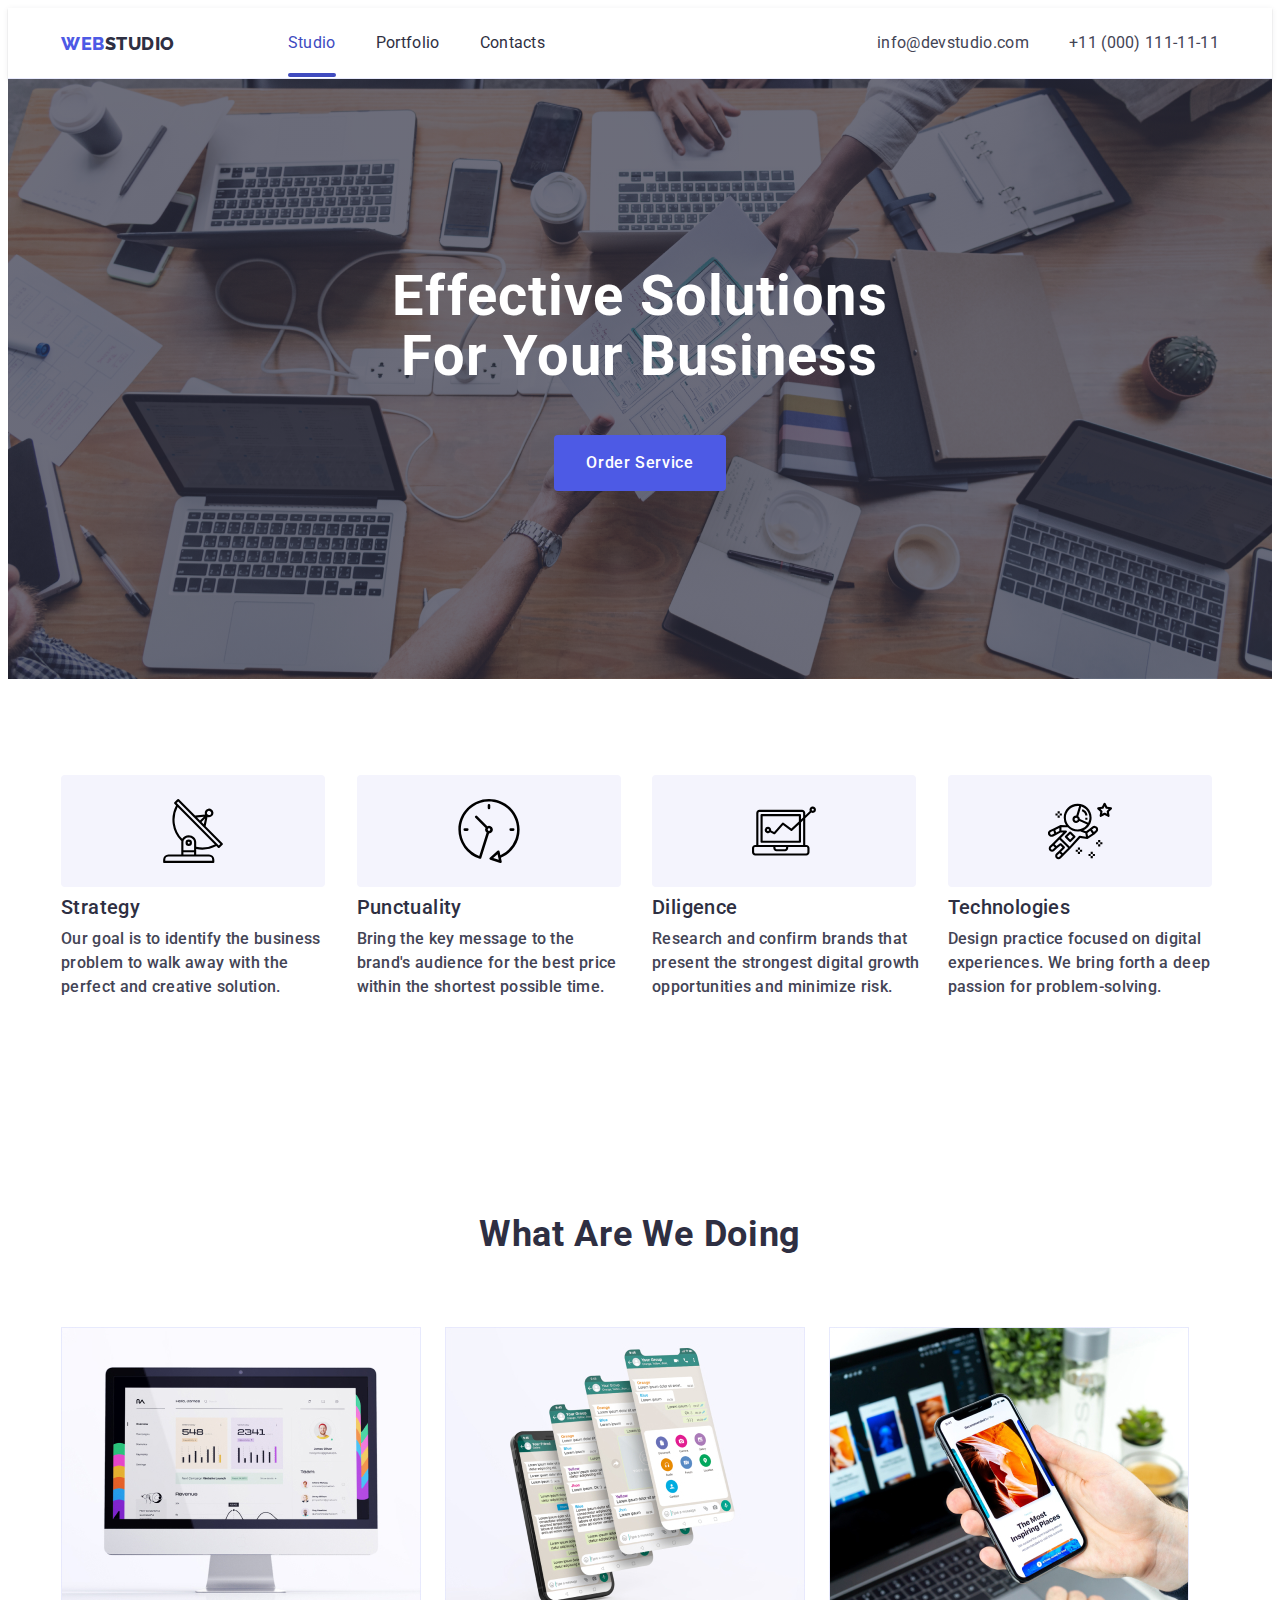
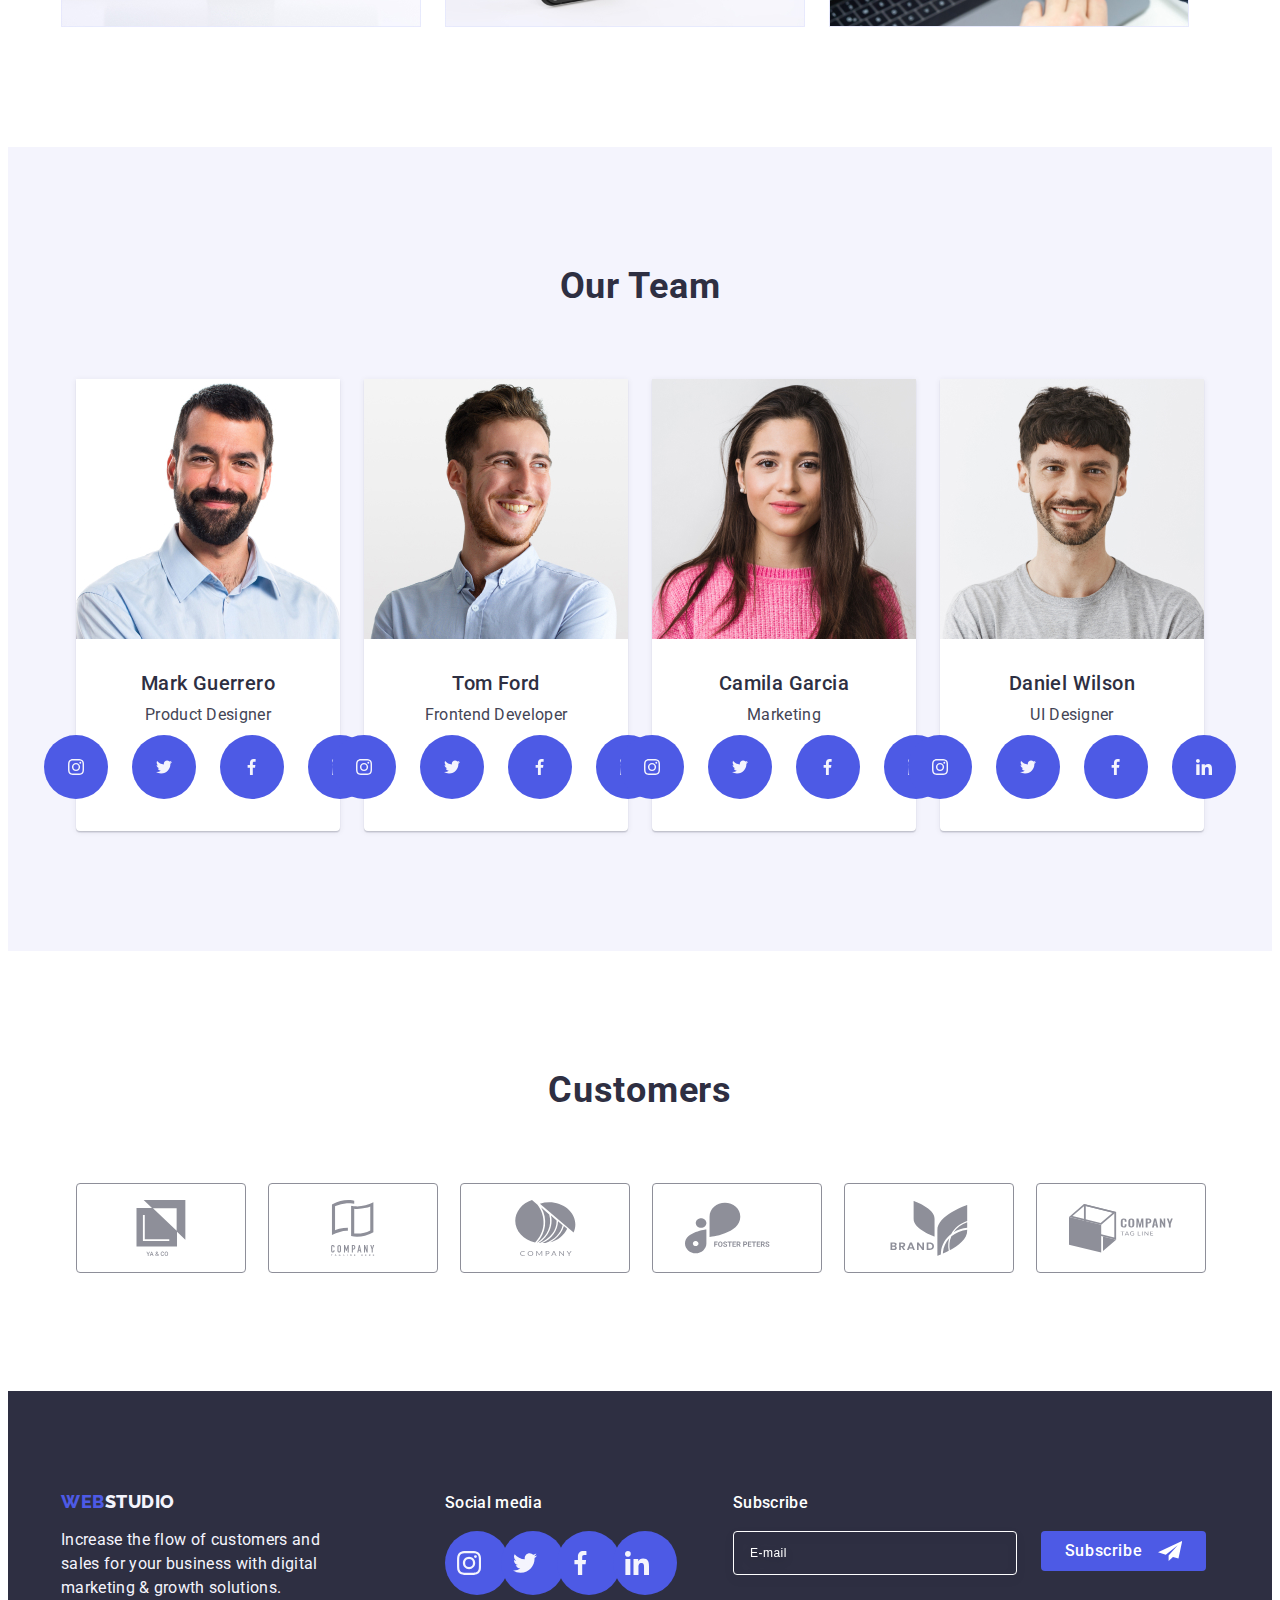
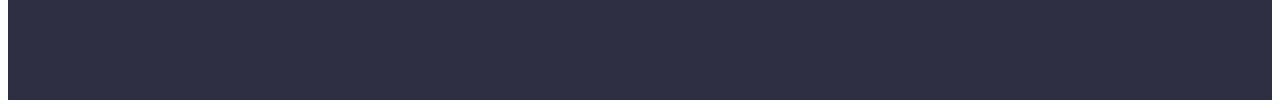
<file: index.html>
<!DOCTYPE html>
<html lang="en">
  <head>
    <meta charset="UTF-8" />
    <meta http-equiv="X-UA-Compatible" content="IE=edge" />
    <meta name="viewport" content="width=device-width, initial-scale=1.0" />
    <link rel="preconnect" href="https://fonts.googleapis.com" />
    <link rel="preconnect" href="https://fonts.gstatic.com" crossorigin />
    <link
      href="https://fonts.googleapis.com/css2?family=Raleway:wght@800&family=Roboto:wght@400;500;700;900&display=swap"
      rel="stylesheet"
    />
    <title>WebStudio</title>
    <link
      rel="stylesheet"
      href="https://cdnjs.cloudflare.com/ajax/libs/modern-normalize/2.0.0/modern-normalize.min.css"
      integrity="sha512-4xo8blKMVCiXpTaLzQSLSw3KFOVPWhm/TRtuPVc4WG6kUgjH6J03IBuG7JZPkcWMxJ5huwaBpOpnwYElP/m6wg=="
      crossorigin="anonymous"
      referrerpolicy="no-referrer"
    />
    <link rel="stylesheet" href="./css/styles.css" />
    <link rel="stylesheet" href="./css/media.css" />
  </head>
  <body>
    <header class="header">
      <div class="container header-container">
        <nav class="header-navig list">
          <a class="header-logo link" href="./index.html"
            >Web<span class="logo-part link">Studio</span></a
          >

          <ul class="header-menu list">
            <li class="header-menu-item">
              <a class="header-menu-link current link" href="./index.html"
                >Studio</a
              >
            </li>
            <li class="header-menu-item">
              <a class="header-menu-link link" href="./portfolio.html"
                >Portfolio</a
              >
            </li>
            <li class="header-menu-item">
              <a class="header-menu-link link" href="">Contacts</a>
            </li>
          </ul>
        </nav>
        <address class="header-address">
          <ul class="address-list list">
            <li class="address-link">
              <a
                class="header-address-link link"
                href="mailto:info@devstudio.com"
                >info@devstudio.com</a
              >
            </li>
            <li class="address-link">
              <a class="header-address-link link" href="tel:+110001111111"
                >+11 (000) 111-11-11</a
              >
            </li>
          </ul>
        </address>
        <button
          type="button"
          class="mobile-menu-open js-open-menu"
          aria-expanded="false"
          aria-controls="mobile-menu"
        >
          <svg class="mobile-menu-icon" width="32" height="22">
            <use href="./images/icons.svg#icon-Vector-4-1"></use>
          </svg>
        </button>
      </div>
      <!---------MOBILE-MENU---------------------------->
      <div class="mobile-menu-container js-menu-container" id="mobile-menu">
        <div class="mobile-menu-studio">
          <button class="mobile-menu-close js-close-menu">
            <svg width="8" height="8">
              <use href="./images/icons.svg#icon-close-black-18dp-2-1"></use>
            </svg>
          </button>

          <ul class="mobile-menu list">
            <li class="mobile-menu-item">
              <a class="link mobile-menu-link mob-current" href="./index.html"
                >Studio</a
              >
            </li>
            <li class="mobile-menu-item">
              <a class="link mobile-menu-link" href="./portfolio.html"
                >Portfolio</a
              >
            </li>

            <li class="mobile-menu-item">
              <a class="link mobile-menu-link" href="">Contacts</a>
            </li>
          </ul>
        </div>
        <ul class="mobile-menu mobile-menu-contakt list">
          <li>
            <a
              class="mobile-menu-tel mobile-contakt link"
              href="tel:+110001111111"
              >+11 (000) 111-11-11</a
            >
          </li>
          <li>
            <a
              class="mobile-menu-mail mobile-contakt link"
              href="mailto:info@devstudio.com"
              >info@devstudio.com</a
            >
          </li>
        </ul>

        <ul class="mobile-menu mobile-soc list">
          <li>
            <a
              class="icons-link mobile-soc-ikon link"
              href=""
              aria-label="instagram"
              target="_blank"
              rel="noopener noreferrer"
              ><svg class="container-icon" width="24" height="24">
                <use href="./images/icons.svg#icon-instagram"></use>
              </svg>
            </a>
          </li>
          <li>
            <a
              class="icons-link link"
              href=""
              aria-label="twitter"
              target="_blank"
              rel="noopener noreferrer"
            >
              <svg class="container-icon" width="24" height="24">
                <use href="./images/icons.svg#icon-twitter"></use>
              </svg>
            </a>
          </li>
          <li>
            <a
              class="icons-link link"
              href=""
              aria-label="facebook"
              target="_blank"
              rel="noopener noreferrer"
              ><svg class="container-icon" width="24" height="24">
                <use href="./images/icons.svg#icon-Vector"></use>
              </svg>
            </a>
          </li>
          <li>
            <a
              class="icons-link link"
              href=""
              aria-label="linkedln"
              target="_blank"
              rel="noopener noreferrer"
              ><svg class="container-icon" width="24" height="24">
                <use href="./images/icons.svg#icon-linkedin"></use>
              </svg>
            </a>
          </li>
        </ul>
      </div>
    </header>
    <main>
      <section class="hero">
        <div class="container hero-container">
          <h1 class="hero-title">Effective Solutions for Your Business</h1>
          <button type="button" class="hero-btn" data-modal-open>
            Order Service
          </button>
        </div>
      </section>
      <section class="service">
        <div class="container service-container">
          <h2 class="visually-hidden">service</h2>
          <ul class="service-list list">
            <li class="service-item">
              <div class="service-item-icons">
                <svg class="service-icons-images" width="64" height="64">
                  <use href="./images/icons.svg#icon-antenna-1"></use>
                </svg>
              </div>
              <h3 class="service-name">Strategy</h3>
              <p class="service-item-text">
                Our goal is to identify the business problem to walk away with
                the perfect and creative solution.
              </p>
            </li>
            <li class="service-item">
              <div class="service-item-icons">
                <svg class="service-icons-images" width="64" height="64">
                  <use href="./images/icons.svg#icon-clock-1"></use>
                </svg>
              </div>
              <h3 class="service-name">Punctuality</h3>
              <p class="service-item-text">
                Bring the key message to the brand's audience for the best price
                within the shortest possible time.
              </p>
            </li>
            <li class="service-item">
              <div class="service-item-icons">
                <svg class="service-icons-images" width="64" height="64">
                  <use href="./images/icons.svg#icon-Vector-2"></use>
                </svg>
              </div>
              <h3 class="service-name">Diligence</h3>
              <p class="service-item-text">
                Research and confirm brands that present the strongest digital
                growth opportunities and minimize risk.
              </p>
            </li>
            <li class="service-item">
              <div class="service-item-icons">
                <svg class="service-icons-images" width="64" height="64">
                  <use href="./images/icons.svg#icon-astronaut-1"></use>
                </svg>
              </div>
              <h3 class="service-name">Technologies</h3>
              <p class="service-item-text">
                Design practice focused on digital experiences. We bring forth a
                deep passion for problem-solving.
              </p>
            </li>
          </ul>
        </div>
      </section>
      <section class="mesenger">
        <div class="container mesenger-container">
          <h2 class="mesenger-title">What are we doing</h2>
          <ul class="mesenger-list list">
            <li class="mesenger-list-item">
              <img
                src="./images/Rectangle71.jpg"
                alt="Desktop app img"
                width="360"
                height="300"
              />
            </li>
            <li class="mesenger-list-item">
              <img
                src="./images/img2.jpg"
                alt="Mesenger img"
                width="360"
                height="300"
              />
            </li>
            <li class="mesenger-list-item">
              <img
                src="./images/img3.jpg"
                alt="Mobile app img"
                width="360"
                height="300"
              />
            </li>
          </ul>
        </div>
      </section>
      <section class="people">
        <div class="container people-container">
          <h2 class="people-title">Our Team</h2>
          <ul class="people-list list">
            <li class="people-item">
              <img
                src="./images/img.jpg"
                alt="photo of Mark Guerrero"
                width="264"
              />
              <div class="container-img">
                <h3 class="people-name">Mark Guerrero</h3>
                <p class="people-text">Product Designer</p>
                <ul class="icons-list list">
                  <li class="icons-list-item">
                    <a href="" class="icons-link link"
                      ><svg class="container-icon" width="16" height="16">
                        <use href="./images/icons.svg#icon-instagram"></use>
                      </svg>
                    </a>
                  </li>
                  <li class="icons-list-item">
                    <a href="" class="icons-link link"
                      ><svg class="container-icon" width="16" height="16">
                        <use href="./images/icons.svg#icon-twitter"></use>
                      </svg>
                    </a>
                  </li>
                  <li class="icons-list-item">
                    <a href="" class="icons-link link"
                      ><svg class="container-icon" width="16" height="16">
                        <use href="./images/icons.svg#icon-Vector"></use>
                      </svg>
                    </a>
                  </li>
                  <li class="icons-list-item">
                    <a href="" class="icons-link link"
                      ><svg class="container-icon" width="16" height="16">
                        <use href="./images/icons.svg#icon-linkedin"></use>
                      </svg>
                    </a>
                  </li>
                </ul>
              </div>
            </li>
            <li class="people-item">
              <img
                src="./images/img22.jpg"
                alt="photo of Tom Ford"
                width="264"
              />
              <div class="container-img">
                <h3 class="people-name">Tom Ford</h3>
                <p class="people-text">Frontend Developer</p>
                <ul class="icons-list list">
                  <li class="icons-list-item">
                    <a href="" class="icons-link link"
                      ><svg class="container-icon" width="16" height="16">
                        <use href="./images/icons.svg#icon-instagram"></use>
                      </svg>
                    </a>
                  </li>
                  <li class="icons-list-item">
                    <a href="" class="icons-link link"
                      ><svg class="container-icon" width="16" height="16">
                        <use href="./images/icons.svg#icon-twitter"></use>
                      </svg>
                    </a>
                  </li>
                  <li class="icons-list-item">
                    <a href="" class="icons-link link"
                      ><svg class="container-icon" width="16" height="16">
                        <use href="./images/icons.svg#icon-Vector"></use>
                      </svg>
                    </a>
                  </li>
                  <li class="icons-list-item">
                    <a href="" class="icons-link link"
                      ><svg class="container-icon" width="16" height="16">
                        <use href="./images/icons.svg#icon-linkedin"></use>
                      </svg>
                    </a>
                  </li>
                </ul>
              </div>
            </li>
            <li class="people-item">
              <img
                src="./images/img23.jpg"
                alt="photo of Camila Garcia"
                width="264"
              />
              <div class="container-img">
                <h3 class="people-name">Camila Garcia</h3>
                <p class="people-text">Marketing</p>
                <ul class="icons-list list">
                  <li class="icons-list-item">
                    <a href="" class="icons-link link"
                      ><svg class="container-icon" width="16" height="16">
                        <use href="./images/icons.svg#icon-instagram"></use>
                      </svg>
                    </a>
                  </li>
                  <li class="icons-list-item">
                    <a href="" class="icons-link link"
                      ><svg class="container-icon" width="16" height="16">
                        <use href="./images/icons.svg#icon-twitter"></use>
                      </svg>
                    </a>
                  </li>
                  <li class="icons-list-item">
                    <a href="" class="icons-link link"
                      ><svg class="container-icon" width="16" height="16">
                        <use href="./images/icons.svg#icon-Vector"></use>
                      </svg>
                    </a>
                  </li>
                  <li class="icons-list-item">
                    <a href="" class="icons-link link"
                      ><svg class="container-icon" width="16" height="16">
                        <use href="./images/icons.svg#icon-linkedin"></use>
                      </svg>
                    </a>
                  </li>
                </ul>
              </div>
            </li>
            <li class="people-item">
              <img
                src="./images/img24.jpg"
                alt="photo of Daniel Wilson"
                width="264"
              />
              <div class="container-img">
                <h3 class="people-name">Daniel Wilson</h3>
                <p class="people-text">UI Designer</p>
                <ul class="icons-list list">
                  <li class="icons-list-item">
                    <a href="" class="icons-link link"
                      ><svg class="container-icon" width="16" height="16">
                        <use href="./images/icons.svg#icon-instagram"></use>
                      </svg>
                    </a>
                  </li>
                  <li class="icons-list-item">
                    <a href="" class="icons-link link"
                      ><svg class="container-icon" width="16" height="16">
                        <use href="./images/icons.svg#icon-twitter"></use>
                      </svg>
                    </a>
                  </li>
                  <li class="icons-list-item">
                    <a href="" class="icons-link link"
                      ><svg class="container-icon" width="16" height="16">
                        <use href="./images/icons.svg#icon-Vector"></use>
                      </svg>
                    </a>
                  </li>
                  <li class="icons-list-item">
                    <a href="" class="icons-link link"
                      ><svg class="container-icon" width="16" height="16">
                        <use href="./images/icons.svg#icon-linkedin"></use>
                      </svg>
                    </a>
                  </li>
                </ul>
              </div>
            </li>
          </ul>
        </div>
      </section>
      <section class="customers">
        <div class="container">
          <h2 class="customers-title">Customers</h2>
          <ul class="customers-list list">
            <li class="customers-item">
              <a class="customer-link" href="" target="_blank"
                ><svg class="customer-icon" width="104" height="56">
                  <use href="./images/icons.svg#icon-group"></use>
                </svg>
              </a>
            </li>
            <li class="customers-item">
              <a class="customer-link" href="" target="_blank"
                ><svg class="customer-icon" width="104" height="56">
                  <use href="./images/icons.svg#icon-group-2"></use>
                </svg>
              </a>
            </li>
            <li class="customers-item">
              <a class="customer-link" href="" target="_blank"
                ><svg class="customer-icon" width="104" height="56">
                  <use href="./images/icons.svg#icon-group-3"></use>
                </svg>
              </a>
            </li>
            <li class="customers-item">
              <a class="customer-link" href="" target="_blank"
                ><svg class="customer-icon" width="104" height="56">
                  <use href="./images/icons.svg#icon-group-4"></use>
                </svg>
              </a>
            </li>
            <li class="customers-item">
              <a class="customer-link" href="" target="_blank"
                ><svg class="customer-icon" width="104" height="56">
                  <use href="./images/icons.svg#icon-group-5"></use>
                </svg>
              </a>
            </li>
            <li class="customers-item">
              <a class="customer-link" href="" target="_blank"
                ><svg class="customer-icon" width="104" height="56">
                  <use href="./images/icons.svg#icon-group-6"></use>
                </svg>
              </a>
            </li>
          </ul>
        </div>
      </section>
    </main>
    <footer class="footer">
      <div class="container footer-container">
        <div class="footer-logo-text">
          <a class="footer-logo link" href="./index.html"
            >Web<span class="footer-logo-part">Studio</span></a
          >
          <p class="footer-text">
            Increase the flow of customers and sales for your business with
            digital marketing & growth solutions.
          </p>
        </div>

        <div class="footer-soc-box">
          <p class="soc-text">Social media</p>
          <ul class="footer-soc-list">
            <li class="footer-soc-item">
              <a href="" class="footer-soc-link"
                ><svg class="footer-icon" width="24" height="24">
                  <use href="./images/icons.svg#icon-instagram"></use>
                </svg>
              </a>
            </li>
            <li class="footer-soc-item">
              <a href="" class="footer-soc-link"
                ><svg class="footer-icon" width="24" height="24">
                  <use href="./images/icons.svg#icon-twitter"></use>
                </svg>
              </a>
            </li>
            <li class="footer-soc-item">
              <a href="" class="footer-soc-link"
                ><svg class="footer-icon" width="24" height="24">
                  <use href="./images/icons.svg#icon-Vector"></use>
                </svg>
              </a>
            </li>
            <li class="footer-soc-item">
              <a href="" class="footer-soc-link"
                ><svg class="footer-icon" width="24" height="24">
                  <use href="./images/icons.svg#icon-linkedin"></use>
                </svg>
              </a>
            </li>
          </ul>
        </div>
        <div class="subscribe">
          <p class="paragraf-social">Subscribe</p>
          <form class="form-subscribe">
            <label class="form-label-subscribe">
              <input
                name="email"
                class="subscribe-input"
                type="email"
                placeholder="E-mail"
              />
            </label>
            <button class="subscribe-button" type="submit">
              Subscribe
              <svg class="subscribe-icon" width="24" height="24">
                <use href="./images/icons.svg#icon-icon-send-1"></use>
              </svg>
            </button>
          </form>
        </div>
      </div>
    </footer>
    <div class="backdrop is-hidden" data-modal>
      <div class="modal">
        <button type="button" class="modal-btn" data-modal-close>
          <svg class="modal-icon" width="8" height="8">
            <use href="./images/icons.svg#icon-close-black-18dp-2-1"></use>
          </svg>
        </button>
        <p class="modal-paragraf">
          Leave your contacts and we will call you back
        </p>
        <form
          class="form-modal"
          name="order-form"
          autocomplete="off"
          novalidate
        >
          <!--------NAME------------------------->
          <div class="container-form-modal">
            <label class="label-modal" for="user-name">Name</label>
            <div class="container-input-icon">
              <input
                name="user-name"
                class="modal-input"
                type="text"
                id="user-name"
              />
              <svg class="modal-icon-input" width="18" height="24">
                <use href="./images/icons.svg#icon-Vector-1"></use>
              </svg>
            </div>
          </div>
          <!--------PHONE------------------------------->
          <div class="container-form-modal">
            <label class="label-modal" for="phone">Phone</label>
            <div class="container-input-icon">
              <input
                name="phone"
                class="modal-input"
                type="number"
                id="phone"
              />
              <svg class="modal-icon-input" width="18" height="24">
                <use href="./images/icons.svg#icon-Vector-2-1"></use>
              </svg>
            </div>
          </div>
          <!---------EMAIL---------------------------->
          <div class="container-form-modal">
            <label class="label-modal" for="email">Email</label>
            <div class="container-input-icon">
              <input name="email" class="modal-input" type="email" id="email" />
              <svg class="modal-icon-input" width="18" height="24">
                <use href="./images/icons.svg#icon-Vector-3-1"></use>
              </svg>
            </div>
          </div>

          <!----------COMMENT---------------------------->
          <div class="container-comment-modal">
            <label class="label-modal" for="user-comment">Comment</label>
            <textarea
              class="textarea-modal"
              name="user-comment"
              id="user-comment"
              cols="30"
              rows="10"
              placeholder="Text input"
            >
Text input</textarea
            >
          </div>

          <!--------------CHECKBOX-------------------------------->
          <div class="container-checkbox-label">
            <input
              class="input-checkbox-label visually-hidden"
              type="checkbox"
              id="user-privacy"
              value="true"
              name="user-privacy"
            />
            <label class="label-checkbok" for="user-privacy">
              <span class="span-icon-checkbox">
                <svg class="icon-checkbox" width="10" height="8">
                  <use href="./images/icons.svg#icon-vector"></use>
                </svg>
              </span>
              I accept the terms and conditions of the<a
                href=""
                class="privacy-link"
              >
                Privacy Policy</a
              >
            </label>
          </div>

          <button type="submit" class="button-send">Send</button>
        </form>
      </div>
    </div>
    <script src="./js/mobile-menu.js"></script>

    <script src="./js/modal.js"></script>
  </body>
</html>
</file>
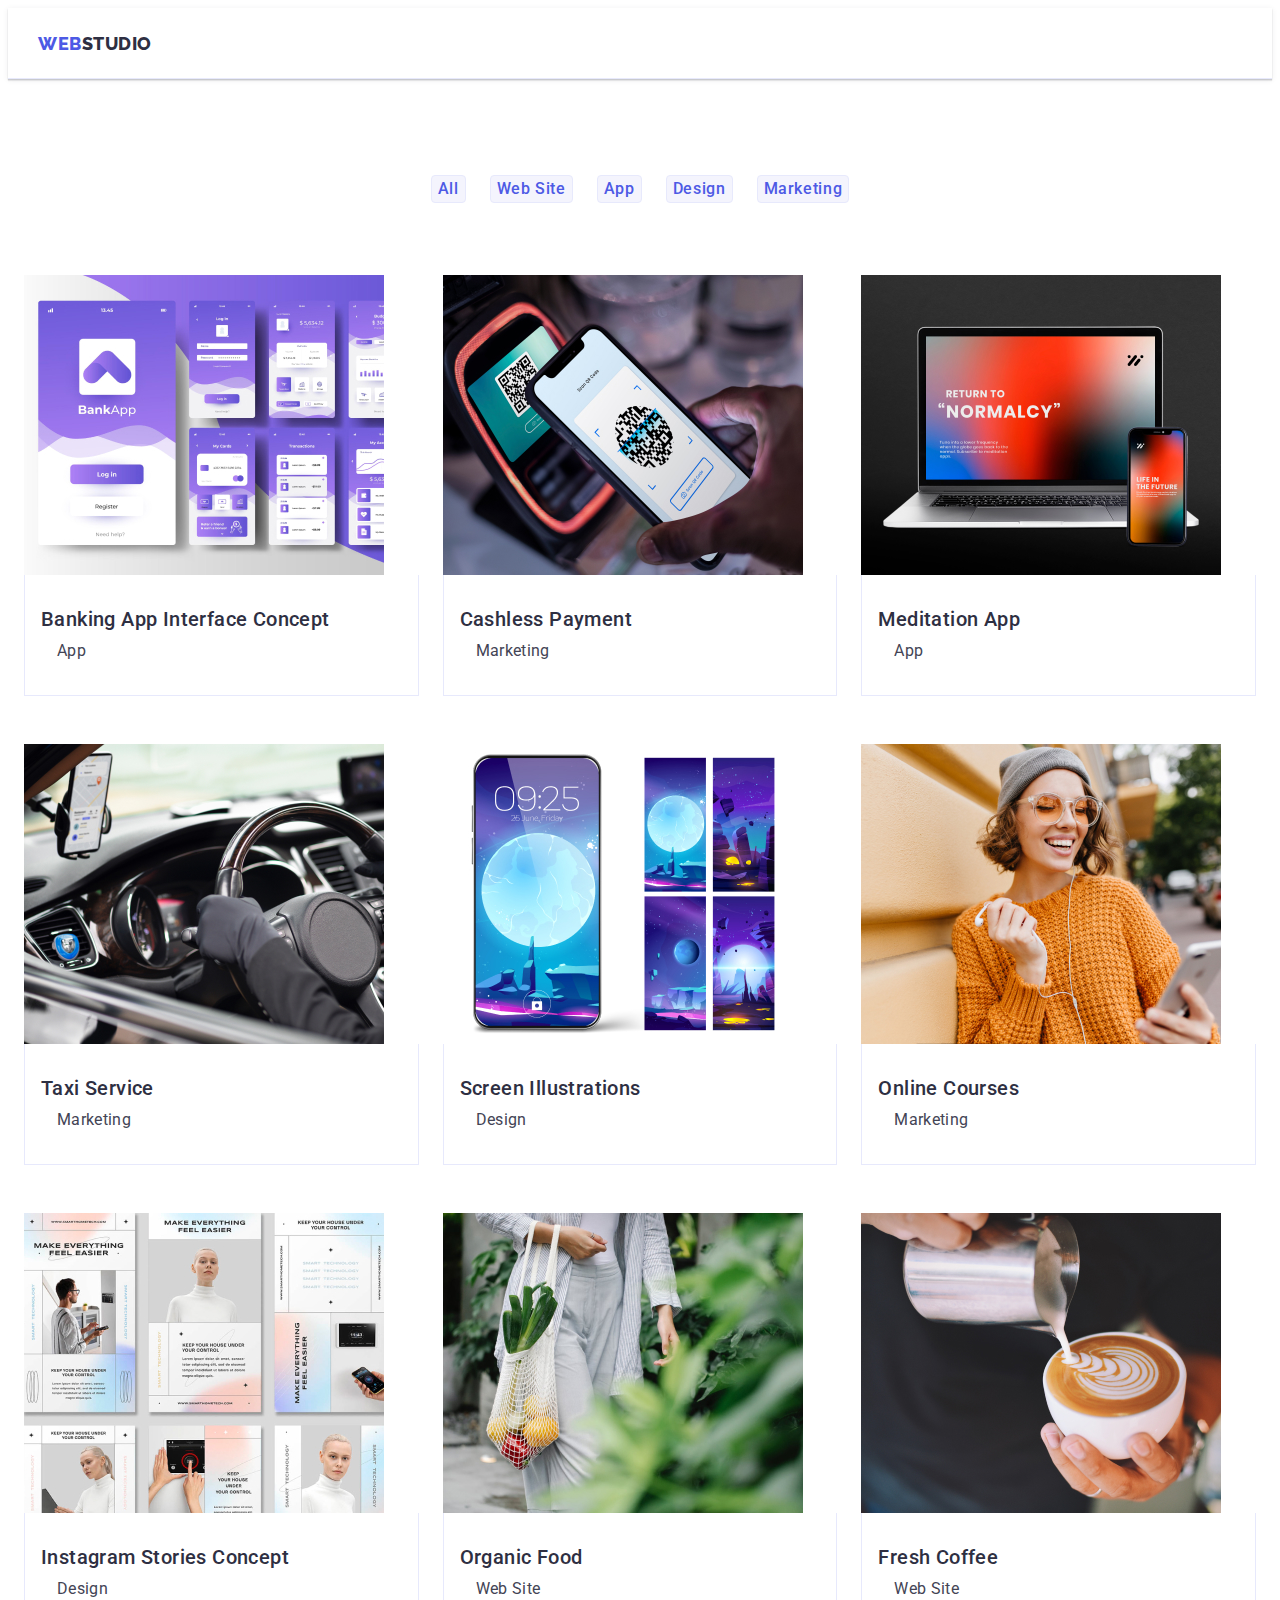
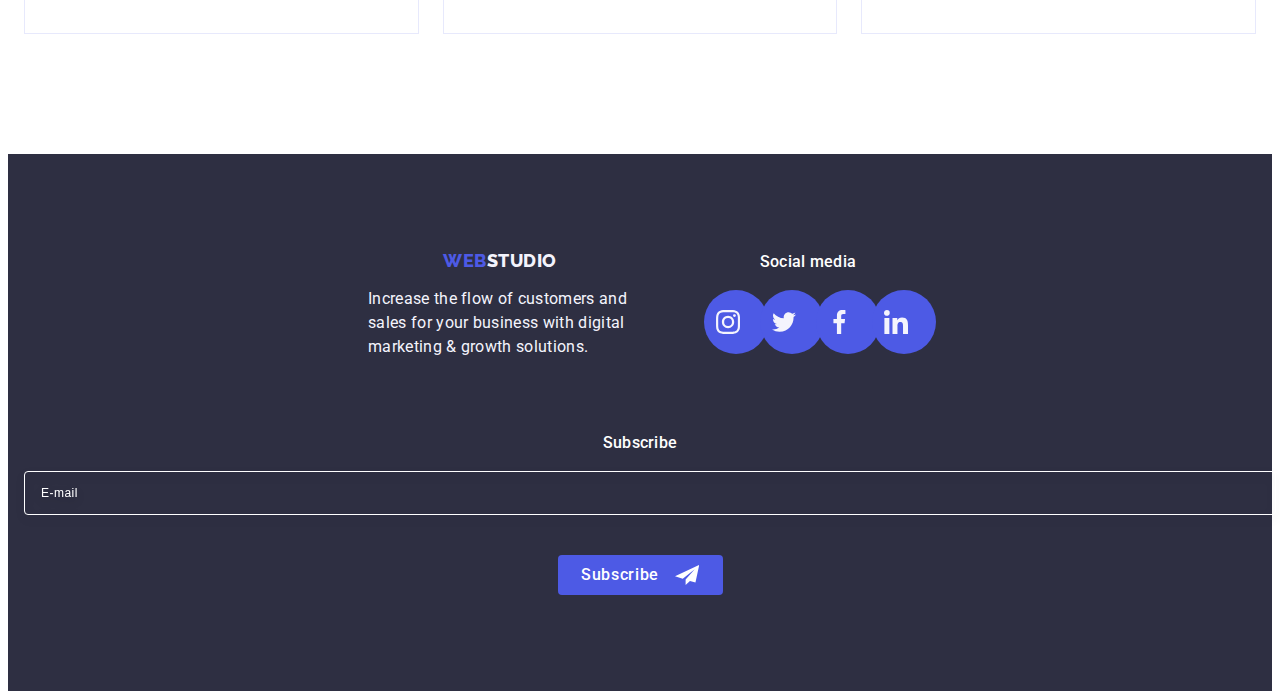
<file: portfolio.html>
<!DOCTYPE html>
<html lang="en">
  <head>
    <meta charset="UTF-8" />
    <meta http-equiv="X-UA-Compatible" content="IE=edge" />
    <meta name="viewport" content="width=device-width, initial-scale=1.0" />
    <link rel="preconnect" href="https://fonts.googleapis.com" />
    <link rel="preconnect" href="https://fonts.gstatic.com" crossorigin />
    <link
      href="https://fonts.googleapis.com/css2?family=Raleway:wght@800&family=Roboto:wght@400;500;700;900&display=swap"
      rel="stylesheet"
    />
    <title>WebStudio</title>
    <link
      rel="stylesheet"
      href="https://cdnjs.cloudflare.com/ajax/libs/modern-normalize/2.0.0/modern-normalize.min.css"
      integrity="sha512-4xo8blKMVCiXpTaLzQSLSw3KFOVPWhm/TRtuPVc4WG6kUgjH6J03IBuG7JZPkcWMxJ5huwaBpOpnwYElP/m6wg=="
      crossorigin="anonymous"
      referrerpolicy="no-referrer"
    />
    <link rel="stylesheet" href="./css/styles.css" />
  </head>
  <body>
    <header class="header">
      <div class="container header-container">
        <nav class="header-navig list">
          <a class="header-logo link" href="./index.html"
            >Web<span class="logo-part link">Studio</span></a
          >
          <ul class="header-menu list">
            <li class="header-menu-item">
              <a class="header-menu-link link" href="./index.html">Studio</a>
            </li>
            <li class="header-menu-item">
              <a class="header-menu-link current link" href="./portfolio.html"
                >Portfolio</a
              >
            </li>
            <li class="header-menu-item">
              <a class="header-menu-link link" href="">Contacts</a>
            </li>
          </ul>
        </nav>
        <address class="header-address">
          <ul class="address-list list">
            <li>
              <a
                class="header-address-link link"
                href="mailto:info@devstudio.com"
                >info@devstudio.com</a
              >
            </li>
            <li>
              <a class="header-address-link link" href="tel:+110001111111"
                >+11 (000) 111-11-11</a
              >
            </li>
          </ul>
        </address>
      </div>
    </header>
    <main>
      <section class="portfolio">
        <div class="container main-container">
          <h1 class="visually-hidden">portfolio</h1>
          <ul class="portfolio-list list">
            <li><button type="button" class="portfolio-btn">All</button></li>
            <li>
              <button type="button" class="portfolio-btn">Web Site</button>
            </li>
            <li><button type="button" class="portfolio-btn">App</button></li>
            <li><button type="button" class="portfolio-btn">Design</button></li>
            <li>
              <button type="button" class="portfolio-btn">Marketing</button>
            </li>
          </ul>
          <ul class="portfolio-list-img list">
            <li class="portfolio-list-item">
              <a href="./portfolio.html" class="portfolio-img-link link"
                ><div class="portfolio-overlay">
                  <img
                    src="./images/img5.jpg"
                    alt="Banking App Interface Concept"
                    width="360"
                    height="300"
                  />
                  <p class="portfolio-overlay-text">
                    14 Stylish and User-Friendly App Design Concepts · Task
                    Manager App · Calorie Tracker App · Exotic Fruit Ecommerce
                    App · Cloud Storage App
                  </p>
                </div>

                <div class="container-name">
                  <h2 class="portfolio-name">Banking App Interface Concept</h2>
                  <p class="portfolio-item-text">App</p>
                </div>
              </a>
            </li>
            <li class="portfolio-list-item">
              <a href="./portfolio.html" class="portfolio-img-link link"
                ><div class="portfolio-overlay">
                  <img
                    src="./images/img6.jpg"
                    alt="Cashless Payment"
                    width="360"
                    height="300"
                  />
                  <p class="portfolio-overlay-text">
                    14 Stylish and User-Friendly App Design Concepts · Task
                    Manager App · Calorie Tracker App · Exotic Fruit Ecommerce
                    App · Cloud Storage App
                  </p>
                </div>

                <div class="container-name">
                  <h2 class="portfolio-name">Cashless Payment</h2>
                  <p class="portfolio-item-text">Marketing</p>
                </div>
              </a>
            </li>
            <li class="portfolio-list-item">
              <a href="./portfolio.html" class="portfolio-img-link link"
                ><div class="portfolio-overlay">
                  <img
                    src="./images/img7.jpg"
                    alt="Meditation App"
                    width="360"
                    height="300"
                  />
                  <p class="portfolio-overlay-text">
                    14 Stylish and User-Friendly App Design Concepts · Task
                    Manager App · Calorie Tracker App · Exotic Fruit Ecommerce
                    App · Cloud Storage App
                  </p>
                </div>

                <div class="container-name">
                  <h2 class="portfolio-name">Meditation App</h2>
                  <p class="portfolio-item-text">App</p>
                </div>
              </a>
            </li>
            <li class="portfolio-list-item">
              <a href="./portfolio.html" class="portfolio-img-link link"
                ><div class="portfolio-overlay">
                  <img
                    src="./images/img8.jpg"
                    alt="Taxi Service"
                    width="360"
                    height="300"
                  />
                  <p class="portfolio-overlay-text">
                    14 Stylish and User-Friendly App Design Concepts · Task
                    Manager App · Calorie Tracker App · Exotic Fruit Ecommerce
                    App · Cloud Storage App
                  </p>
                </div>

                <div class="container-name">
                  <h2 class="portfolio-name">Taxi Service</h2>
                  <p class="portfolio-item-text">Marketing</p>
                </div>
              </a>
            </li>
            <li class="portfolio-list-item">
              <a href="./portfolio.html" class="portfolio-img-link link"
                ><div class="portfolio-overlay">
                  <img
                    src="./images/img9.jpg"
                    alt="Screen Illustrations"
                    width="360"
                    height="300"
                  />
                  <p class="portfolio-overlay-text">
                    14 Stylish and User-Friendly App Design Concepts · Task
                    Manager App · Calorie Tracker App · Exotic Fruit Ecommerce
                    App · Cloud Storage App
                  </p>
                </div>

                <div class="container-name">
                  <h2 class="portfolio-name">Screen Illustrations</h2>
                  <p class="portfolio-item-text">Design</p>
                </div>
              </a>
            </li>
            <li class="portfolio-list-item">
              <a href="./portfolio.html" class="portfolio-img-link link"
                ><div class="portfolio-overlay">
                  <img
                    src="./images/img10.jpg"
                    alt="Online Courses"
                    width="360"
                    height="300"
                  />
                  <p class="portfolio-overlay-text">
                    14 Stylish and User-Friendly App Design Concepts · Task
                    Manager App · Calorie Tracker App · Exotic Fruit Ecommerce
                    App · Cloud Storage App
                  </p>
                </div>

                <div class="container-name">
                  <h2 class="portfolio-name">Online Courses</h2>
                  <p class="portfolio-item-text">Marketing</p>
                </div>
              </a>
            </li>
            <li class="portfolio-list-item">
              <a href="./portfolio.html" class="portfolio-img-link link"
                ><div class="portfolio-overlay">
                  <img
                    src="./images/img11.jpg"
                    alt="Instagram Stories Concept"
                    width="360"
                    height="300"
                  />
                  <p class="portfolio-overlay-text">
                    14 Stylish and User-Friendly App Design Concepts · Task
                    Manager App · Calorie Tracker App · Exotic Fruit Ecommerce
                    App · Cloud Storage App
                  </p>
                </div>

                <div class="container-name">
                  <h2 class="portfolio-name">Instagram Stories Concept</h2>
                  <p class="portfolio-item-text">Design</p>
                </div>
              </a>
            </li>
            <li class="portfolio-list-item">
              <a href="./portfolio.html" class="portfolio-img-link link"
                ><div class="portfolio-overlay">
                  <img
                    src="./images/img12.jpg"
                    alt="Organic Food"
                    width="360"
                    height="300"
                  />
                  <p class="portfolio-overlay-text">
                    14 Stylish and User-Friendly App Design Concepts · Task
                    Manager App · Calorie Tracker App · Exotic Fruit Ecommerce
                    App · Cloud Storage App
                  </p>
                </div>

                <div class="container-name">
                  <h2 class="portfolio-name">Organic Food</h2>
                  <p class="portfolio-item-text">Web Site</p>
                </div>
              </a>
            </li>
            <li class="portfolio-list-item">
              <a href="./portfolio.html" class="portfolio-img-link link"
                ><div class="portfolio-overlay">
                  <img
                    src="./images/img13.jpg"
                    alt="Fresh Coffee"
                    width="360"
                    height="300"
                  />
                  <p class="portfolio-overlay-text">
                    14 Stylish and User-Friendly App Design Concepts · Task
                    Manager App · Calorie Tracker App · Exotic Fruit Ecommerce
                    App · Cloud Storage App
                  </p>
                </div>

                <div class="container-name">
                  <h2 class="portfolio-name">Fresh Coffee</h2>
                  <p class="portfolio-item-text">Web Site</p>
                </div>
              </a>
            </li>
          </ul>
        </div>
      </section>
    </main>
    <footer class="footer">
      <div class="container footer-container">
        <div class="footer-logo-text">
          <a class="footer-logo link" href="./index.html"
            >Web<span class="footer-logo-part">Studio</span></a
          >
          <p class="footer-text">
            Increase the flow of customers and sales for your business with
            digital marketing & growth solutions.
          </p>
        </div>

        <div class="footer-soc-box">
          <p class="soc-text">Social media</p>
          <ul class="footer-soc-list">
            <li class="footer-soc-item">
              <a href="" class="footer-soc-link"
                ><svg class="footer-icon" width="24" height="24">
                  <use href="./images/icons.svg#icon-instagram"></use>
                </svg>
              </a>
            </li>
            <li class="footer-soc-item">
              <a href="" class="footer-soc-link"
                ><svg class="footer-icon" width="24" height="24">
                  <use href="./images/icons.svg#icon-twitter"></use>
                </svg>
              </a>
            </li>
            <li class="footer-soc-item">
              <a href="" class="footer-soc-link"
                ><svg class="footer-icon" width="24" height="24">
                  <use href="./images/icons.svg#icon-Vector"></use>
                </svg>
              </a>
            </li>
            <li class="footer-soc-item">
              <a href="" class="footer-soc-link"
                ><svg class="footer-icon" width="24" height="24">
                  <use href="./images/icons.svg#icon-linkedin"></use>
                </svg>
              </a>
            </li>
          </ul>
        </div>
        <div class="subscribe">
          <p class="paragraf-social">Subscribe</p>
          <form class="form-subscribe">
            <label class="form-label-subscribe">
              <input
                name="email"
                class="subscribe-input"
                type="email"
                placeholder="E-mail"
              />
            </label>
            <button class="subscribe-button" type="submit">
              Subscribe
              <svg class="subscribe-icon" width="24" height="24">
                <use href="./images/icons.svg#icon-icon-send-1"></use>
              </svg>
            </button>
          </form>
        </div>
      </div>
    </footer>
  </body>
</html>
</file>
<file: css/styles.css>
:root {
    --main-text-color: #FFFFFF;
    --title-color: #F4F4FD;
    --second-text-color: #2E2F42;
    --title-text-color: #434455;
    --button-text-color: #4D5AE5;
    --transition: 250ms cubic-bezier(0.4, 0, 0.2, 1);
}  

body {
    font-family: Roboto, sans-serif;
    color: #434455;
    background-color: #FFFFFF;
}
img{
    display: block;
}

p,
h1,
h2,
h3,
h4,
h5,
h6 {
    margin-top: 0;
    margin-bottom: 0;
}

.link {
    text-decoration: none;
}

.list {
    list-style-type: none;
    margin-top: 0;
    margin-bottom: 0;
    padding-left: 0;
}

.container {
    padding-left: 16px;
        padding-right: 16px;
        margin-left: auto;
        margin-right: auto;
        min-height: 70px;
}

.header {
    padding: 0 15px;
    border-bottom: 1px solid #e7e9fc;
    box-shadow:0px 2px 1px rgba(46, 47, 66, 0.08),
        0px 1px 1px rgba(46, 47, 66, 0.16),
        0px 1px 6px rgba(46, 47, 66, 0.08);
    min-height: 70px;
}

.header-container {
    display: flex;
    padding: 0 15px;
}

.header-logo {
    font-family: "Raleway", sans-serif;
    font-style: normal;
    font-weight: 800;
    font-size: 18px;
    line-height: 1.17;
    letter-spacing: 0.03em;
    text-transform: uppercase;
    color: var(--button-text-color);
    align-items: center;
    margin: 24px 0 22px;
}

.logo-part {
    color: var(--second-text-color);
}


.header-navig {
    display: flex;
    flex-grow: 1;
    align-items: center;
    
}

.header-menu {
    display: none;
}


.address-list{
display: none;
 }


.hero {
    background-color: #2E2F42;
    padding: 112px 54px;
    background-image: linear-gradient(rgba(46, 47, 66, 0.7),
     rgba(46, 47, 66, 0.7)),
            url(../images/Dark-bg\ \(1\).jpg);
    background-repeat: no-repeat;
    background-position: center;
    background-size: cover;
    max-width: 100%;
    margin: 0 auto;
    align-items: center;
}
.hero-container{
flex-direction: column;

}
.hero-title {
    font-weight: 700;
    font-size: 32px;
    line-height: 1.11;
    text-align: center;
    letter-spacing: 0.02em;
    color: var(--main-text-color);
    margin: auto;
    margin-bottom: 72px;
    max-width: 320px;
}


.hero-btn {
    font-family: "Roboto", sans-serif;
        font-weight: 500;
        font-size: 16px;
        line-height: 1.5;
        letter-spacing: 0.04em;
        color: var(--main-text-color);
        background: #4d5ae5;
        border-radius: 4px;
        padding: 16px 32px;
        margin: auto;
        display: block;
        min-width: 169px;
        height: 56px;
        border: none;
        cursor: pointer;
        transition: background-color var(--transition);
}

.hero-btn:hover,
.hero-btn:focus {
    background-color:var(--button-text-color) ;
    cursor: pointer;

}


.service{
    padding: 96px 0;
}


.visually-hidden {
    position: absolute;
    width: 1px;
    height: 1px;
    margin: -1px;
    border: 0;
    padding: 0;
    white-space: nowrap;
    clip-path: inset(100%);
    clip: rect(0 0 0 0);
    overflow: hidden;
}
.service-item-icons{
width: 264px;
height: 112px;
margin-bottom: 8px;
display: flex;
align-items: center;
justify-content: center;
background: #F4F4FD;
border-radius: 4px;
display: none;
}



.service-item{
padding-left: 0;
width: 100%;
/*width: calc((100% - 72px) / 4);*/
}
.service-item::before{
content: "";
width: 264px;
height: 112px;
background: #f4f4fd;
border-radius: 4px;
}


.service-list{
   display: flex;
   gap: 72px;
   flex-wrap: wrap;
}
.service-name {
    /*font-weight: 500;
    font-size: 20px;
    line-height: 1.2;
    letter-spacing: 0.02em;
    color: var(--second-text-color);
    margin-bottom: 8px;*/
    font-weight: 700;
    font-size: 36px;
    line-height: 1.11;
    letter-spacing: 0.02em;
    color: var(--second-text-color);
    margin-bottom: 8px;
    text-align: center;
}

.service-item-text {
    font-weight: 500;
    font-size: 16px;
    line-height: 1.5;
    letter-spacing: 0.02em;
    color: var(--title-text-color);
}
.mesenger{
    padding-bottom: 120px;
    display: none;
}

.mesenger-title {
    font-style: normal;
    font-weight: 700;
    font-size: 36px;
    line-height: 1.11;
    letter-spacing: 0.02em;
    text-align: center;
    text-transform: capitalize;
    color: var(--second-text-color);
    margin-top: 120px;
    margin-bottom: 72px;
    margin-left: auto;
    margin-right: auto;
 }
.mesenger-list{
    display: flex;
    gap: 24px;
}
.mesenger-list-item{
width: calc((100%-48px) / 3);
}
.container-img{
padding: 32px 0;
width: 264px;
}

.people {
    background-color: #F4F4FD;
    /*padding: 120px 0;*/
    padding: 0;
}

.people-item {
    background-color: #FFFFFF;
    /*width: calc((100%-72px) / 4);*/
    width: 264px;
    height: auto;
    border-radius: 0px 0px 4px 4px;
    box-shadow:0px 1px 6px rgba(46, 47, 66, 0.08),
        0px 1px 1px rgba(46, 47, 66, 0.16),
        0px 2px 1px rgba(46, 47, 66, 0.08);
    
}
.people-list{
    display: flex;
    flex-wrap: wrap;
    justify-content: center;
    gap: 24px;
}
.people-container{
    background-color: var(--title-color);
    padding-bottom: 96px;
    padding-top: 96px;
}

.people-title {
    font-weight: 700;
        font-size: 36px;
        line-height: 1.11;
        letter-spacing: 0.02em;
        color: #2e2f42;
        text-transform: capitalize;
        text-align: center;
        min-width: 323px;
        margin: 0 auto;
        margin-bottom: 72px;

}

.people-name {
    font-style: normal;
    font-weight: 500;
    font-size: 20px;
    line-height: 1.2;
    letter-spacing: 0.02em;
    color: var(--second-text-color);
    text-align: center;
    margin-bottom: 8px;
    
}


.people-text {
    font-style: normal;
    font-weight: 400;
    font-size: 16px;
    line-height: 1.5;
    letter-spacing: 0.02em;
    color: var(--title-text-color);
    text-align: center;
    
}

.icons-list{
    display: flex;
    justify-content: center;
    align-items: center;
    flex-grow: 1;
    padding-top: 8px;
    gap: 24px;
}
.icons-link{
    display: flex;
        align-items: center;
        justify-content: center;
        width: 40px;
        height: 40px;
        background-color: #4d5ae5;
        padding: 12px;
        border-radius: 50%;
        transition: background-color var(--transition);
}
.icons-link:hover,
.icons-link:focus{
background-color: #404bbf;
}

.container-img{
    padding: 32px 0;
}

.container-icon{
    fill: #F4F4FD;
}
.customers{
   /*padding-top: 120px;
   padding-bottom: 120px;*/
    padding-top: 96px;
    padding-bottom: 96px;
}

.customers-title{
    text-align: center;
    font-weight: 700;
    font-size: 36px;
    line-height: 1.11;
    letter-spacing: 0.02em;
    color: #2E2F42;
    margin-bottom: 72px;
}

.customers-list{
    display: flex;
    flex-wrap: wrap;
    /*gap: 24px;*/
    gap: 72px 16px;
}

.customers-item{
/*width: calc((100% - 120px)/6);*/
height: 88px;
width: calc((100% - 16px)/2);
}

.customer-link{
width: 100%;
height: 100%;
border: 1px solid #8e8f99;
border-radius: 4px;
display: flex;
align-items: center;
justify-content: center;
color: #8e8f99;
border-color: 250ms cubic-bezier(0.4, 0, 0.2, 1),
color 250ms cubic-bezier(0.4, 0, 0.2, 1);
transition: border-color 250ms cubic-bezier(0.4, 0, 0.2, 1),
color 250ms cubic-bezier(0.4, 0, 0.2, 1);
}
.customer-link:hover,
.customer-link:focus{
color: #404bbf;
border-color: #404bbf;
}


.customer-icon{
   fill: currentColor;
}
.customers-item:hover,
.customers-item:focus{
    color: #404bbf;
    border-color: #404bbf;
}


.footer {
    background: #2e2f42;
    /*padding: 100px 0;*/
    padding: 96px 0;
}
.footer-container{ 
    display: flex;
    flex-wrap: wrap;
    justify-content: center;
    gap: 72px;
}
.footer-logo-text{
    /*margin-right: 120px;*/
    text-align: center;
}

.footer-logo {
    font-family: "Raleway", sans-serif;
    font-weight: 800;
    font-size: 18px;
    line-height: 1.17;
    letter-spacing: 0.03em;
    text-transform: uppercase;
    color: var(--button-text-color);
    display: inline-block;
    margin-bottom: 16px;
}

.footer-logo-part {
    font-family: "Raleway", sans-serif;
    font-style: normal;
    font-weight: 800;
    font-size: 18px;
    line-height: 1.17;
    letter-spacing: 0.03em;
    text-transform: uppercase;
    color: var(--title-color);
    text-align: center;
}
.button-text {
    color: #4d5ae5;
}

.footer-text {
    font-family: "Roboto", sans-serif;
    font-style: normal;
    font-weight: 400;
    font-size: 16px;
    line-height: 1.5;
    letter-spacing: 0.02em;
    color: var(--title-color);
    max-width: 264px;
    text-align: left;
}
.footer-soc-box{
    /*margin-right: 80px;*/
    text-align: center;
}

.soc-text{
font-weight: 500;
font-size: 16px;
line-height: 1.5;
letter-spacing: 0.02em;
color: #FFFFFF;
margin-bottom: 16px;

}
.footer-soc-list{
    display:flex;
    gap: 16px;
    /*padding-left: 0;
    margin: 0;*/
    list-style: none;
    align-items: center;
    padding: 0;
     margin: 0;
}
.footer-soc-item{
    width: 40px;
    height: 40px;
}

.footer-soc-link{
    width: 100%;
    height: 100%;
    background-color: var(--button-text-color);
    display: flex;
    align-items: center;
    border-radius: 50%;
    padding: 12px;
    transition: background-color 250ms cubic-bezier(0.4, 0, 0.2, 1);
}
.footer-soc-link:hover,
.footer-soc-link:focus{
background-color: #31d0aa;
}

.footer-icon{
    fill: #F4F4FD;
    
}
.paragraf-social{
    left: 57.5%;
    right: 37.29%;
    top: 32.05%;
    bottom: 60.26%;
    font-family: 'Roboto';
    font-style: normal;
    font-weight: 500;
    font-size: 16px;
    line-height: 1.5;
    letter-spacing: 0.02em;
    color: #FFFFFF;
    margin-bottom: 16px;
    text-align: center;
}

.subscribe{
width: 100%;
}

.form-subscribe{
display: flex;  
align-items: center;
flex-direction: column;
/*gap: 24px;*/
}

.form-label-subscribe{
   display: block;
    width: 100%;
    margin-bottom: 16px;
}


.subscribe-input {
    width: 100%;
    height: 40px;
    border: 1px solid #ffffff;
    background-color: transparent;
    font-size: 12px;
    line-height: 1.5;
    letter-spacing: 0.04em;
    padding-left: 16px;
    filter: drop-shadow(0px 4px 4px rgba(0, 0, 0, 0.15));
    border-radius: 4px;
    color: var(--main-text-color);
    
}

.subscribe-input::placeholder {
    color: var(--main-text-color);
}

.subscribe-button {
    min-width: 165px;
    height: 40px;
    display: flex;
    justify-content: center;
    align-items: center;
    font-family: "Roboto", sans-serif;
    font-size: 16px;
    font-weight: 500;
    line-height: 1.5;
    letter-spacing: 0.04em;
    color: var(--main-text-color);
    cursor: pointer;
    background-color: #4d5ae5;
    border: none;
    border-radius: 4px;
}

.subscribe-icon {
    margin-left: 16px;
    fill: #FFFFFF;
}

.portfolio{
display: flex;
flex-direction: column;
align-items: center;
padding: 96px 0 120px 0;
}

.portfolio-list{
    display: flex;
    justify-content: center;
    margin-bottom: 72px;
    gap: 24px;
}

.portfolio-btn {
    font-family: 'Roboto', sans-serif;
    font-style: normal;
    font-weight: 500;
    font-size: 16px;
    line-height: 1.5;
    letter-spacing: 0.04em;
    color: var(--button-text-color);
    background-color: #F4F4FD;
    cursor: pointer;
    box-sizing: border-box;
    display: flex;
    border: 1px solid #e7e9fc;
    border-radius: 4px;
    transition: color 250ms cubic-bezier(0.4, 0, 0.2, 1),
            background-color 250ms cubic-bezier(0.4, 0, 0.2, 1),
            border-color 250ms cubic-bezier(0.4, 0, 0.2, 1),
            box-shadow 250ms cubic-bezier(0.4, 0, 0.2, 1);
}

.portfolio-btn:hover,
.portfolio-btn:focus {
    color: #FFFFFF;
    background-color: #404BBF;
    border: 1px solid transparent;
    cursor: pointer;
    box-shadow: 0px 3px 1px rgba(0, 0, 0, 0.1), 0px 2px 1px rgba(0, 0, 0, 0.08),
            0px 2px 2px rgba(0, 0, 0, 0.12);
}


.portfolio-list-img{
    display: flex;
    row-gap: 48px;
    flex-wrap: wrap;
    gap: 24px;
    row-gap: 48px;
    justify-content: center;
}

.container-name{
    padding: 32px 16px;
    border: 1px solid #e7e9fc;
    border-top: none;
}
.portfolio-name {
    font-family: "Roboto", sans-serif;
    font-style: normal;
    font-weight: 500;
    font-size: 20px;
    line-height: 1.2;
    letter-spacing: 0.02em;
    color: var(--second-text-color);
    text-align: left;
    margin-bottom: 8px;
}
.portfolio-list-item{
width: calc((100% - 48px) / 3);
}

.portfolio-item-text {
    font-weight: 400;
    font-size: 16px;
    line-height: 1.5;
    letter-spacing: 0.02em;
    color: var(--title-text-color);
    margin-top: 8px;
    padding-left: 16px;
}
.portfolio-img-link{
display: block;
transition: box-shadow 250ms cubic-bezier(0.4, 0, 0.2, 1);
}
.portfolio-img-link:hover,
.portfolio-img-link:focus{
box-shadow: 0px 1px 6px rgba(46, 47, 66, 0.08),
        0px 1px 1px rgba(46, 47, 66, 0.16), 0px 2px 1px rgba(46, 47, 66, 0.08);
    transform: translateY(0%);
}


.portfolio-img-link:hover .portfolio-overlay-text,
.portfolio-img-link:focus .portfolio-overlay-text {
    transform: translateY(0%);
}


.portfolio-overlay{
    position: relative;
    overflow: hidden;
    
}
.portfolio-overlay-text{
    position: absolute;
    top: 0;
    font-size: 16px;
    line-height: 1.5;
    letter-spacing: 0.02em;
    color: #F4F4FD;
    padding: 40px 32px;
    background: #4d5ae5;
    height: 100%;
    width: 100%;
    transform: translateY(100%);
    transition: transform 250ms cubic-bezier(0.4, 0, 0.2, 1);
    
}

.backdrop {
    width: 100%;
    height: 100%;
    position: fixed;
    top: 0;
    left: 0;
    background-color: rgba(46, 47, 66, 0.4);
    transition: opacity 250ms cubic-bezier(0.4, 0, 0.2, 1),
        visibility 250ms cubic-bezier(0.4, 0, 0.2, 1);
    
}

.is-hidden {
    opacity: 0;
    visibility: hidden;
    pointer-events: none;
}

.modal {
    position: absolute;
    top: 50%;
    left: 50%;
    transform: translate(-50%, -50%) scale(1);
    transition: transform var(--transition);
    width: 408px;
    min-height: 584px;
    background: #fcfcfc;
    box-shadow: 0px 1px 1px rgba(0, 0, 0, 0.14), 0px 1px 3px rgba(0, 0, 0, 0.12),
        0px 2px 1px rgba(0, 0, 0, 0.2);
    border-radius: 4px;
    padding: 72px 24px 24px 24px;
}
.modal-btn {
    position: absolute;
    right: 24px;
    top: 24px;
    width: 24px;
    height: 24px;
    border: none;
    border: 1px solid rgba(0, 0, 0, 0.1);
    background-color: #e7e9fc;
    border-radius: 50%;
    cursor: pointer;
    display: flex;
    align-items: center;
    justify-content: center;
    padding: 0;
    transition: background-color 250ms cubic-bezier(0.4, 0, 0.2, 1),
        border 250ms cubic-bezier(0.4, 0, 0.2, 1);
}

.backdrop.is-hidden .modal {
    transform: translate(-50%, -50%) scale(0);
}

.modal-btn:hover, 
.modal-btn:focus{
    background-color: #404bbf;
    border: none;
}


.modal-icon {
    transition: fill 250ms cubic-bezier(0.4, 0, 0.2, 1);
}

.modal-btn:hover .modal-icon,
.modal-btn:focus .modal-icon {
    fill: #ffffff;
}
.modal-paragraf {
  font-weight: 500;
  font-size: 16px;
  line-height: 1.5;
  text-align: center;
  letter-spacing: 0.02em;
  color: var(--second-text-color);
  margin-bottom: 16px;
}
.container-form-modal {
  margin-bottom: 8px;
}

.label-modal {
  font-size: 12px;
  line-height: 1.17;
  letter-spacing: 0.04em;
  color: #8e8f99;
  display: block;
  margin-bottom: 4px;
}
.container-input-icon {
  position: relative;
}
.modal-input {
  width: 100%;
  height: 40px;
  border: 1px solid rgba(46, 47, 66, 0.4);
  border-radius: 4px;
  background-color: transparent;
  padding-left: 38px;
  outline: transparent;
  transition: border-color var(--transition);
  
}
.modal-input:focus {
  border-color: #4d5ae5;
}
.modal-icon-input {
  position: absolute;
  left: 16px;
  top: 50%;
  transform: translateY(-50%);
  transition: fill 250ms cubic-bezier(0.4, 0, 0.2, 1);
}

.textarea-modal:focus {
  border-color: #4d5ae5;
}

.modal-input:focus-within + .modal-icon-input {
  fill: #4d5ae5;
}

.container-comment-modal {
  margin-bottom: 16px;
}
.textarea-modal {
  width: 100%;
  height: 120px;
  font-size: 12px;
  line-height: 1.17;
  letter-spacing: 0.04em;
  color: rgba(46, 47, 66, 0.4);
  border: 1px solid rgba(46, 47, 66, 0.4);
  border-radius: 4px;
  background-color: transparent;
  padding: 8px 16px;
  outline: transparent;
  resize: none;
  transition: border-color 250ms cubic-bezier(0.4, 0, 0.2, 1);
}
.modal-input:focus .textarea-modal {
  border-color: #4d5ae5;
}

.container-checkbox-label {
  margin-bottom: 24px;
}

.label-checkbok {
  font-size: 12px;
  line-height: 1.17;
  letter-spacing: 0.04em;
  color: #8e8f99;
}

.span-icon-checkbox {
  width: 16px;
  height: 16px;
  border: 1px solid rgba(46, 47, 66, 0.4);
  border-radius: 2px;
  transition: background-color 250ms cubic-bezier(0.4, 0, 0.2, 1),
    border 250ms cubic-bezier(0.4, 0, 0.2, 1),
    fill 250ms cubic-bezier(0.4, 0, 0.2, 1);
  display: inline-flex;
  align-items: center;
  justify-content: center;
  fill: transparent;
}

.input-checkbox-label:checked + .label-checkbok > .span-icon-checkbox {
  background-color: #404bbf;
  border: none;
  fill: #f4f4fd;
}

.privacy-link {
  color: #4d5ae5;
}

.button-send {
  display: block;
  min-width: 169px;
  height: 56px;
  font-family: "Roboto", sans-serif;
  font-size: 16px;
  font-weight: 500;
  line-height: 1.5;
  letter-spacing: 0.04em;
  color: var(--main-text-color);
  cursor: pointer;
  background-color: #4d5ae5;
  border: none;
  border-radius: 4px;
  font-size: 16px;
  font-weight: 500;
  line-height: 1.5;
  letter-spacing: 0.04em;
  transition: background-color 250ms cubic-bezier(0.4, 0, 0.2, 1);
  margin-top: 24px;
  margin-left: 100px;
}

/*?-----------SUBSCRIBE---------?*/

.form-subscribe {
  display: flex;
  gap: 24px;
}

.subscribe-input {
  /*width: 264px;*/
  width: 100%;
  height: 40px;
  border: 1px solid #ffffff;
  background-color: transparent;
  font-size: 12px;
  line-height: 1.5;
  letter-spacing: 0.04em;
  padding-left: 16px;
  filter: drop-shadow(0px 4px 4px rgba(0, 0, 0, 0.15));
  border-radius: 4px;
  color: var(--main-text-color);
}

.subscribe-input::placeholder {
  color: var(--main-text-color);
}

.subscribe-button {
  min-width: 165px;
  height: 40px;
  display: flex;
  justify-content: center;
  align-items: center;
  font-family: "Roboto", sans-serif;
  font-size: 16px;
  font-weight: 500;
  line-height: 1.5;
  letter-spacing: 0.04em;
  color: var(--main-text-color);
  cursor: pointer;
  background-color: #4d5ae5;
  border: none;
  border-radius: 4px;
}

.subscribe-icon {
  margin-left: 16px;
}
.mobile-menu-open {
    display: flex;
    margin-left: auto;
    min-height: 40px;
    min-width: 40px;
    align-items: center;
    justify-content: flex-end;
    background-color: transparent;
    cursor: pointer;
    border: none;
    border-radius: 50%;
    outline: none;
    margin: 0;
    padding: 0;
}
.mobile-menu-container {
    position: fixed;
    box-shadow: 0px 1px 6px 0px rgba(46, 47, 66, 0.08),
        0px 1px 1px 0px rgba(46, 47, 66, 0.16),
        0px 2px 1px 0px rgba(46, 47, 66, 0.08);
    width: 100%;
    height: 100%;
    background-color: #fff;
    padding: 24px 24px 40px 40px;
    top: 0;
    left: 0;
    z-index: 999;
    transform: translateX(100%);
    transition: transform 250ms ease-in-out;
    display: flex;
    flex-direction: column;
    justify-content: space-between;
    overflow: auto;
}

.mobile-menu-container.is-open {
    transform: translateX(0);
}

.mobile-menu-container .mob-menu-close {
    position: absolute;
    top: 16px;
    right: 16px;
    color: #fff;
}

.mobile-menu-close {
    display: block;
    margin-left: auto;
    align-items: center;
    justify-content: center;
    cursor: pointer;
    border-radius: 50%;
    outline: none;
    border: 1px solid #e7e9fc;
    background: #fff;
    box-shadow: 0px 1px 6px 0px rgba(46, 47, 66, 0.08),
        0px 1px 1px 0px rgba(46, 47, 66, 0.16),
        0px 2px 1px 0px rgba(46, 47, 66, 0.08);
    margin-bottom: 32px;
}

.mobile-soc {
    display: flex;
    gap: 56px;
}

.mobile-menu-link {
    font-size: 36px;
    font-family: "Roboto", sans-serif;
    font-weight: 700;
    line-height: 1.11;
    color: #2e2f42;
    position: relative;
    letter-spacing: 0.02em;
}

/*.mob-current::after {
  content: "";
  position: absolute;
  left: 0;
  bottom: -1px;
  height: 4px;
  background-color: #404bbf;
  border-radius: 2px;
  width: 100%;
}*/

.mobile-menu-link.mob-current {
    color: #404bbf;
}

.mobile-menu-tel {
    font-size: 36px;
    font-family: "Roboto", sans-serif;
    font-weight: 700;
    line-height: 1.11;
    color: #4d5ae5;
    letter-spacing: 0.02em;
}

.mobile-menu-mail {
    font-size: 20px;
    font-family: "Roboto", sans-serif;
    font-weight: 500;
    line-height: 1.2;
    color: #434455;
    letter-spacing: 0.02em;
    margin-bottom: 48px;
}

.mobile-menu-item:not(:last-child) {
    margin-bottom:40px;
}

.mobile-menu-contakt {
    display: flex;
    flex-direction: column;
    gap: 40px;
    margin-top: auto;
    margin-bottom: 48px;
    
}
.mobile-menu-icon{
stroke: #2E2F42;
align-items: center;
}
</file>
<file: css/media.css>
@media screen and (min-width:320px) {
.container{
max-width: 428px;
width: 100%;
}

}
@media screen and (max-width:428px){
.mobile-menu-link {
        font-size: 27px;
    }
  .mobile-soc {
      
      gap: 24px;
  }
}
@media screen and (min-width: 320px) and (max-width:768px){
.header .container {
        min-height: 70px;
        display: flex;
        align-items: center;
        justify-content: flex-end;
        max-width: 100%;
    }

    .header .container {
        padding-right: 5px;
    }
}
@media screen and (max-width:427px){
    .mobile-menu-icon{
        gap: 24px;
    }
}
@media (min-device-pixel-ratio: 2),
(min-resolution: 192dpi),
(min-resolution: 2dppx){
    
}
@media screen and (min-width:768px) {
.container {
    max-width: 768px;
    
    }
.mobile-menu-container{
    display: none;
}
.mobile-menu-open{
    display: none;
}

    .current::after {
        content: "";
        position: absolute;
        left: 0;
        bottom: -1px;
        height: 4px;
        background-color: #404bbf;
        border-radius: 2px;
        width: 100%;
    }

    .header-menu-link.current {
        color: #404bbf;
    }

    .header-menu-link:hover,
    .header-menu-link:focus {
        color: #404bbf;
    }

.header-address-link:hover,
.header-address-link:focus {
    color: #404bbf;
}
    .hero{
    padding: 112px 0;
    width: 100%;
    background-image: linear-gradient(rgba(46, 47, 66, 0.7),
                rgba(46, 47, 66, 0.7)),
            url(../images/Dark-bg\ \(2\).jpg);
    }
    .hero-title {
    text-transform: capitalize;
    font-size: 56px;
    line-height: 1.07;
    max-width: 496px;
    margin-bottom: 36px;
        }
    
.service-list {
    display: flex;
    gap: 72px 24px;
    }
.service-item {
    width: calc((100% - 48px) / 2);
    max-width: 356px;
}
.service-name{
    text-align: left;
}
.people-item{
    width: calc((100% - 24px) / 2);
    max-width: 264px;
}
.people-list{
    gap:64px 24px;
}


.customers-list {
    gap:72px 24px;
    justify-content: center;
    
}
.customers-item {
    width: calc((100% - 48px)/3);
    max-width: 168px;
    height: 88px;
}


.footer-container{
gap:72px 24px;
justify-content: left;


}


.footer-logo-text{
text-align: left;

}
.soc-text{
text-align: left;
}
.subscribe{
width: unset;

}

.form-subscribe{
display: flex;
flex-direction: row;
align-items: unset;
gap: 24px;

}

.paragraf-social{
    text-align:unset ;
    gap:72px 24px;
        margin-top: 0;
}
.subscribe-input {
    width: 264px;
}

}
@media screen and (min-width: 768px) and (max-width: 1157px) {
    .header-container {
            padding-top: unset;
            padding-bottom: unset;
            align-items: center;
        }
    
        .header-navig {
            display: flex;
            margin-right: auto;
            align-items: center;
        }
    
        .address-list {
            display: flex;
            flex-direction: column;
            gap: 12px;
    
        }
    
        .header {
            padding: 0;
        }
    
        
    
        .header-address-link {
            font-size: 12px;
            font-style: normal;
            line-height: 1.2;
            letter-spacing: 0.04em;
            color: var(--title-text-color);
            transition: color var(--transition);
        }
    
        .header-menu {
            margin-left: 120px;
            display: flex;
            gap: 40px;
        }
    
        .header-menu-link {
            display: flex;
            font-weight: 500;
            line-height: 1.5;
            letter-spacing: 0.02em;
            color: var(--title-menu-color);
            padding-top: 24px;
            padding-bottom: 24px;
            transition: color var(--transition);
        }
    
    
        .header-menu-item {
            position: relative;
            color: #404bbf;
        }
    
        .header-menu-link {
            font-size: 16px;
            line-height: 1.5;
            color: #2e2f42;
            letter-spacing: 0.02em;
            transition: color var(--transition);
            position: relative;
        }
.footer-container{
width: 584px;
}
}





    @media (min-device-pixel-ratio: 2),
(min-resolution: 192dpi),
(min-resolution: 2dppx){

}




@media screen and (min-width:1158px) {
    .header-container {
            
            align-items: center;
        }
        .header-logo{
            margin-right: 76px;
        }
        .header-navig {
            justify-content: space-between;
        }
.header-menu {
    align-items: flex-end;
        display: flex;
        gap: 40px;
        transition: color var(--transition);
    }

    .header-menu-item {
        
        position: relative;
        color: #404bbf;
    }

    .header-menu-link {
        font-size: 16px;
        line-height: 1.5;
        color: #2e2f42;
        letter-spacing: 0.02em;
        transition: color var(--transition);
        position: relative;
        padding-top: 24px;
        padding-bottom: 24px;
    }

    .current::after {
        content: "";
        position: absolute;
        left: 0;
        bottom: -1px;
        height: 4px;
        background-color: #404bbf;
        border-radius: 2px;
        width: 100%;
    }

    .header-menu-link.current {
        color: #404bbf;
    }

    .header-menu-link:hover,
    .header-menu-link:focus {
        color: #404bbf;
    }
.header-address {
    font-style: normal;
    font-weight: 400;
    max-width: 344px;
    margin-left: 332px;

}

.address-list {
    display: flex;
    gap: 40px;
    transition: color var(--transition);
}

.header-address-link {
    font-size: 16px;
    line-height: 1.5;
    letter-spacing: 0.02em;
    color: var(--title-text-color);
    transition: color var(--transition);
}
.header-address-link:hover,
.header-address-link:focus {
    color: #404bbf;
}
    .hero {
    padding: 188px 0;
    max-width: 1440px;
    background-image: linear-gradient(rgba(46, 47, 66, 0.7),
                rgba(46, 47, 66, 0.7)),
            url(../images/peopleoffice.jpg);
    }
    .container {
    max-width: 1158px;
    }
    .hero-title {
        font-weight: 700;
        font-size: 56px;
        line-height: 1.07;
        text-align: center;
        letter-spacing: 0.02em;
        color: var(--main-text-color);
        margin: auto;
        margin-bottom: 48px;
        max-width: 496px;
        }
 .service-item-icons{
    display: flex;
 }
 .service-item {
    width: calc((100% - 72px) / 4);}
 .service-list{
    gap: 24px;
 }
 .service-name {
    font-weight: 500;
    font-size: 20px;
    line-height: 1.2;
    letter-spacing: 0.02em;
    color: var(--second-text-color);
    margin-bottom: 8px;
 }
 .mesenger{
    display: flex;
 }
 
 .people-item{
  width: calc((100%-72px) / 4);
  gap:24px;
 }
 .people-container{
    padding-bottom: 120px;
    padding-top: 120px;
 }
 .people-list{
    flex-wrap: nowrap;
 }
 .customers{
    padding-top: 120px;
    padding-bottom: 120px;
 }
 .customers-list{
   gap: 24px;
 }
 .customers-item {
     width: calc((100% - 120px)/6);
     height: 88px;

 }
 .footer{
padding: 100px 0;
 }
 .footer-container {
     flex-wrap: nowrap;
     align-items: baseline;
    gap: unset;
 }
 
 .footer-logo-text{
margin-right: 120px;
 }
 
 .footer-soc-box{
margin-right: 80px;
 }
 .footer-soc-list{
padding-left: 0;
    margin: 0;
 }
}
</file>
